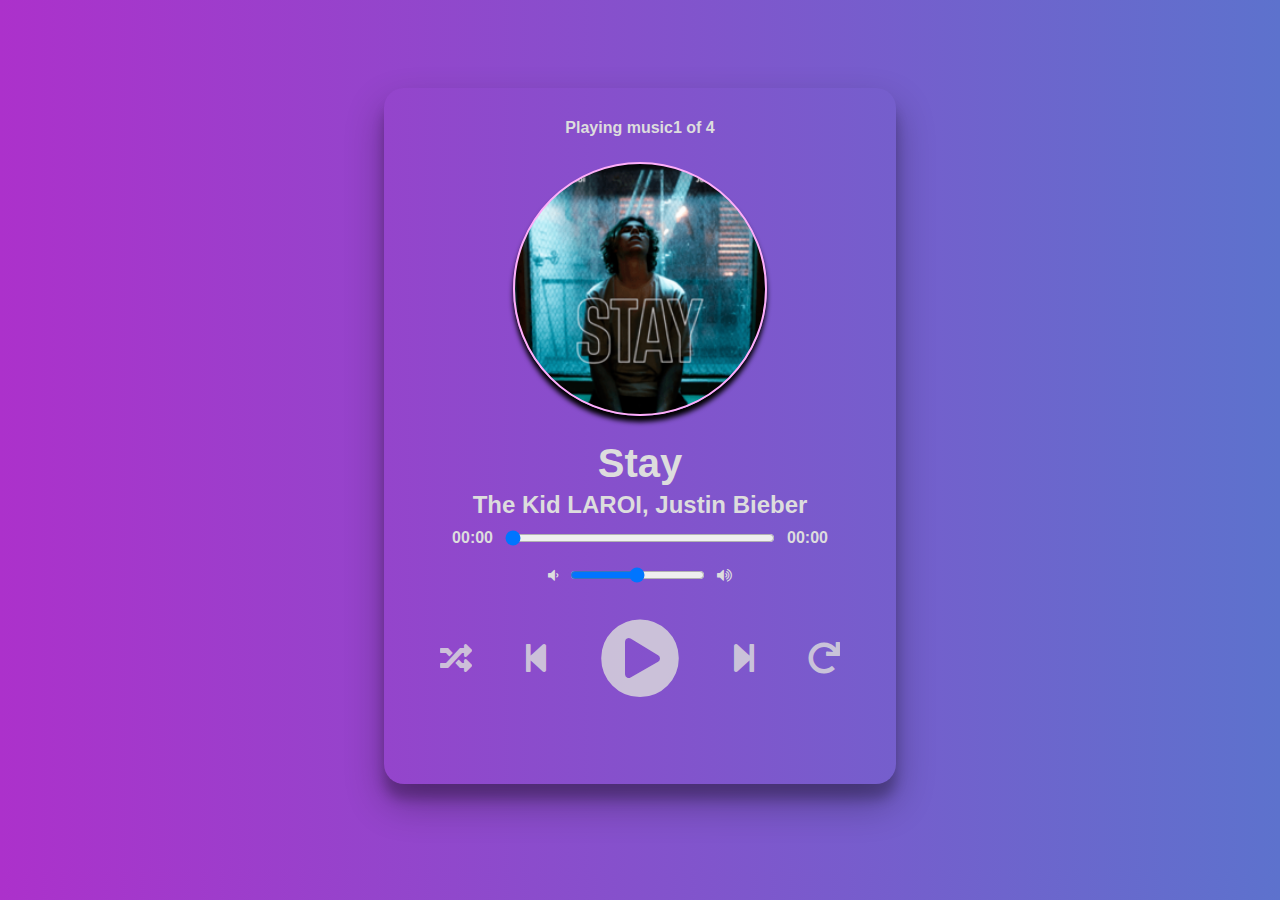
<file: Muisc-Player/index.html>
<!DOCTYPE html>
<html lang="en">

  <head>
    <meta charset="UTF-8">
    <meta http-equiv="X-UA-Compatible" content="IE=edge">
    <meta name="viewport" content="width=device-width, initial-scale=1.0">
    <link rel="stylesheet" href="style.css">
    <link rel="stylesheet" href="https://cdnjs.cloudflare.com/ajax/libs/font-awesome/5.13.0/css/all.min.css">
    <link rel="stylesheet" href="https://cdnjs.cloudflare.com/ajax/libs/font-awesome/4.7.0/css/font-awesome.min.css">
    <script src="script.js" defer></script>
    <title>Music Player</title>
  </head>

  <body>
    <div class="player">
      <div class="wrapper">

        <div class="detials">
          <div class="now-playing">PLAYING x OF y</div>
          <div class="track-art"></div>
          <div class="track-name">Track Name</div>
          <div class="track-artist">Track Artist</div>
        </div>

        <div class="slider_container">
          <div class="current-time">00:00</div>
          <input type="range" min="1" max="100" value="0" onchange="seekTo()" class="seek_slider">
          <div class="total-duration">00:00</div>
        </div>

        <div class="slider_container">
          <i class="fa fa-volume-down"></i>
          <input type="range" min="1" max="100" value="50" onchange="setVolume()" class="volume_slider">
          <i class="fa fa-volume-up"></i>
        </div>

        <div class="buttons">
          <div class="random-track" onclick="randomTrack()">
            <i title="random" class="fas fa-random fa-2x"></i>
          </div>
          <div class="prev-track" onclick="prevTrack()">
            <i class="fas fa-step-backward fa-2x"></i>
          </div>
          <div class="playpause-track" onclick="playpauseTrack()">
            <i class="fas fa-play-circle fa-5x"></i>
          </div>
          <div class="next-track" onclick="nextTrack()">
            <i class="fas fa-step-forward fa-2x"></i>
          </div>
          <div class="repeat-track" onclick="repeatTrack()">
            <i title="repeat" class="fas fa-repeat fa-2x"></i>
          </div>
        </div>

        <div id="wave">
          <span class="stroke"></span>
          <span class="stroke"></span>
          <span class="stroke"></span>
          <span class="stroke"></span>
          <span class="stroke"></span>
          <span class="stroke"></span>
          <span class="stroke"></span>
        </div>
      </div>
    </div>
  </body>

</html>
</file>
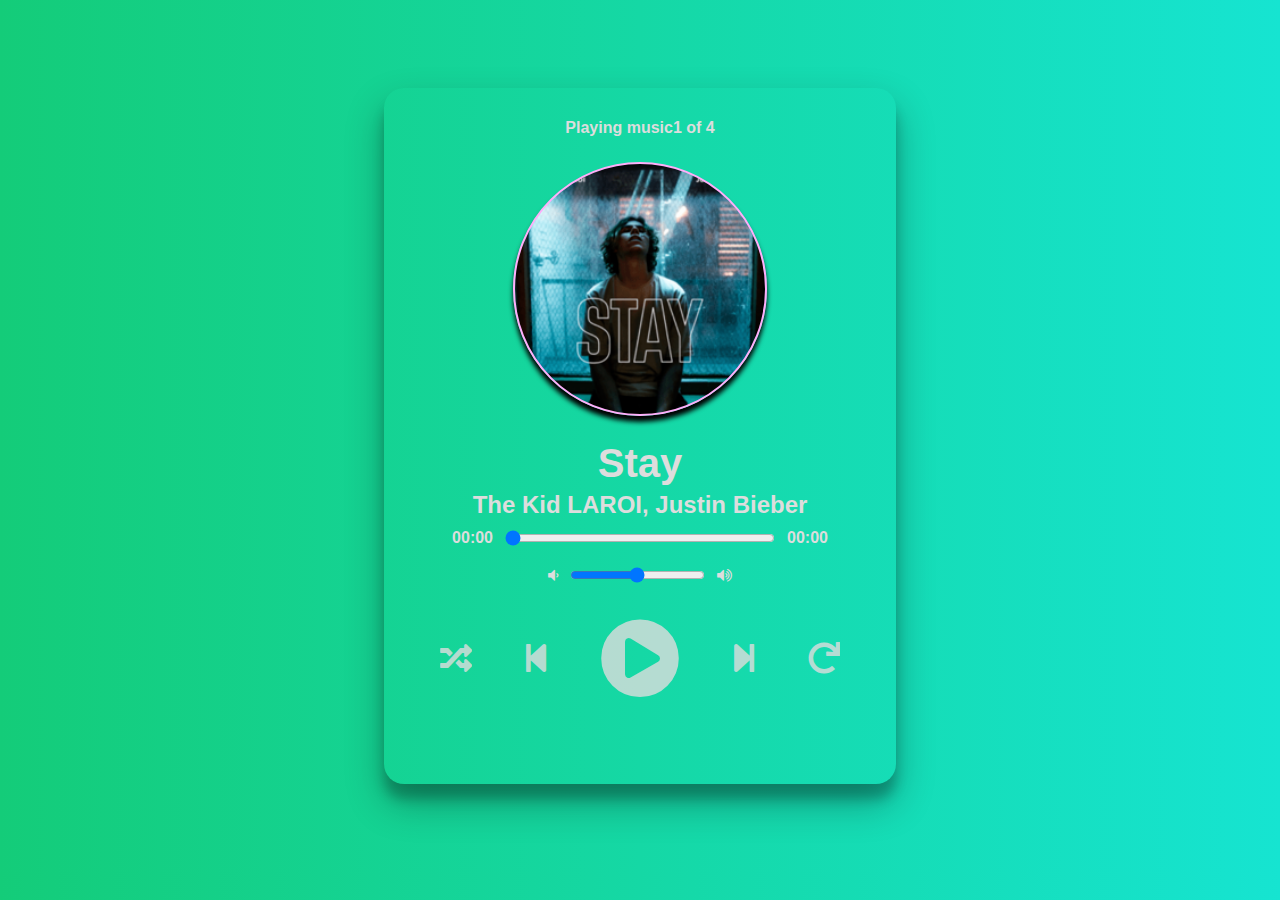
<file: Music-Player/index.html>
<!DOCTYPE html>
<html lang="en">

  <head>
    <meta charset="UTF-8">
    <meta http-equiv="X-UA-Compatible" content="IE=edge">
    <meta name="viewport" content="width=device-width, initial-scale=1.0">
    <link rel="stylesheet" href="style.css">
    <link rel="stylesheet" href="https://cdnjs.cloudflare.com/ajax/libs/font-awesome/5.13.0/css/all.min.css">
    <link rel="stylesheet" href="https://cdnjs.cloudflare.com/ajax/libs/font-awesome/4.7.0/css/font-awesome.min.css">
    <script src="script.js" defer></script>
    <title>Music Player</title>
  </head>

  <body>
    <div class="player">
      <div class="wrapper">

        <div class="detials">
          <div class="now-playing">PLAYING x OF y</div>
          <div class="track-art"></div>
          <div class="track-name">Track Name</div>
          <div class="track-artist">Track Artist</div>
        </div>

        <div class="slider_container">
          <div class="current-time">00:00</div>
          <input type="range" min="1" max="100" value="0" onchange="seekTo()" class="seek_slider">
          <div class="total-duration">00:00</div>
        </div>
        
        <div class="slider_container">
          <i class="fa fa-volume-down"></i>
          <input type="range" min="1" max="100" value="50" onchange="setVolume()" class="volume_slider">
          <i class="fa fa-volume-up"></i>
        </div>

        <div class="buttons">
          <div class="random-track" onclick="randomTrack()">
            <i title="random" class="fas fa-random fa-2x"></i>
          </div>
          <div class="prev-track" onclick="prevTrack()">
            <i class="fas fa-step-backward fa-2x"></i>
          </div>
          <div class="playpause-track" onclick="playpauseTrack()">
            <i class="fas fa-play-circle fa-5x"></i>
          </div>
          <div class="next-track" onclick="nextTrack()">
            <i class="fas fa-step-forward fa-2x"></i>
          </div>
          <div class="repeat-track" onclick="repeatTrack()">
            <i title="repeat" class="fas fa-repeat fa-2x"></i>
          </div>
        </div>

        <div id="wave">
          <span class="stroke"></span>
          <span class="stroke"></span>
          <span class="stroke"></span>
          <span class="stroke"></span>
          <span class="stroke"></span>
          <span class="stroke"></span>
          <span class="stroke"></span>
        </div>
      </div>
    </div>
  </body>

</html>
</file>
<file: Muisc-Player/style.css>
body {
  font-family: Arial, Helvetica, sans-serif;
  background: linear-gradient(to right, #9a1d86, #1595be);
  font-weight: bold;
}

.player {
  height: 95vh;
  display: flex;
  align-items: center;
  flex-direction: column;
  justify-content: center;
}

.wrapper {
  border: 1px solid transparent;
  padding: 30px;
  border-radius: 20px;
  color: #ddd;
  box-shadow: rgba(0, 0, 0, 0.3) 0px 19px 38px, rgba(0, 0, 0, 0.22) 0px 15px 12px;
}

.detials {
  display: flex;
  align-items: center;
  flex-direction: column;
  justify-content: center;
}
.detials .track-art {
  margin: 25px;
  height: 250px;
  width: 250px;
  border: 2px solid #FFAFFA;
  background-size: cover;
  background-position: center;
  border-radius: 50%;
  box-shadow: 0px 6px 5px black;
  -moz-box-shadow: 0px 6px 5px black;
  -webkit-box-shadow: 0px 6px 5px black;
  -moz-border-radius: 190px;
  -webkit-border-radius: 190px;
}
.detials .now-playing {
  font-size: 1rem;
}
.detials .track-name {
  font-size: 2.5rem;
}
.detials .track-artist {
  margin-top: 5px;
  font-size: 1.5rem;
}

.buttons {
  display: flex;
  flex-direction: row;
  align-items: center;
  margin-bottom: 30px;
}

.active {
  color: black;
}

.repeat-track,
.random-track,
.playpause-track,
.prev-track,
.next-track {
  padding: 25px;
  opacity: 0.8;
  transition: opacity 0.2s;
}
.repeat-track:hover,
.random-track:hover,
.playpause-track:hover,
.prev-track:hover,
.next-track:hover {
  opacity: 1;
}

.slider_container {
  display: flex;
  justify-content: center;
  align-items: center;
}

.seek_slider :hover,
.volume_slider :hover {
  opacity: 1;
}
.seek_slider ::-weblit-slider-thumb,
.volume_slider ::-weblit-slider-thumb {
  appearance: none;
  width: 15px;
  height: 15px;
  background: white;
  border: 3px solid #3774FF;
  cursor: grab;
  border-radius: 100%;
}

.seek_slider {
  width: 60%;
}

.volume_slider {
  width: 30%;
}

.current-time,
.total-duration {
  padding: 10px;
}

.fa-volume-down,
.fa-volume-up {
  padding: 10px;
}

i,
p {
  cursor: pointer;
}

.randomActive {
  color: black;
}

.rotate {
  animation: rotation 8s infinite linear;
}

@keyframes rotation {
  from {
    transform: rotate(0deg);
  }
  to {
    transform: rotate(359deg);
  }
}
.loader {
  height: 70px;
  display: flex;
  justify-content: center;
  align-items: center;
}
.loader .stroke {
  background: #f1f1f1;
  height: 150%;
  width: 10px;
  border-radius: 50px;
  margin: 0 5px;
  animation: animate 1.4s linear infinite;
}
.loader .stroke:nth-child(1) {
  animation-delay: 0s;
}
.loader .stroke:nth-child(2) {
  animation-delay: 0.3s;
}
.loader .stroke:nth-child(3) {
  animation-delay: 0.6s;
}
.loader .stroke:nth-child(4) {
  animation-delay: 0.9s;
}
.loader .stroke:nth-child(5) {
  animation-delay: 0.6s;
}
.loader .stroke:nth-child(6) {
  animation-delay: 0.3s;
}
.loader .stroke:nth-child(7) {
  animation-delay: 0s;
}

@keyframes animate {
  50% {
    height: 20%;
    background: #4286f4;
  }
  100% {
    height: 100%;
    background: #4286f4;
  }
}

/*# sourceMappingURL=style.css.map */
</file>
<file: Music-Player/style.css>
body {
  font-family: Arial, Helvetica, sans-serif;
  background: linear-gradient(to right, #9a1d86, #1595be);
  font-weight: bold;
}

.player {
  height: 95vh;
  display: flex;
  align-items: center;
  flex-direction: column;
  justify-content: center;
}

.wrapper {
  border: 1px solid transparent;
  padding: 30px;
  border-radius: 20px;
  color: #ddd;
  box-shadow: rgba(0, 0, 0, 0.3) 0px 19px 38px, rgba(0, 0, 0, 0.22) 0px 15px 12px;
}

.detials {
  display: flex;
  align-items: center;
  flex-direction: column;
  justify-content: center;
}
.detials .track-art {
  margin: 25px;
  height: 250px;
  width: 250px;
  border: 2px solid #FFAFFA;
  background-size: cover;
  background-position: center;
  border-radius: 50%;
  box-shadow: 0px 6px 5px black;
  -moz-box-shadow: 0px 6px 5px black;
  -webkit-box-shadow: 0px 6px 5px black;
  -moz-border-radius: 190px;
  -webkit-border-radius: 190px;
}
.detials .now-playing {
  font-size: 1rem;
}
.detials .track-name {
  font-size: 2.5rem;
}
.detials .track-artist {
  margin-top: 5px;
  font-size: 1.5rem;
}

.buttons {
  display: flex;
  flex-direction: row;
  align-items: center;
  margin-bottom: 30px;
}

.active {
  color: black;
}

.repeat-track,
.random-track,
.playpause-track,
.prev-track,
.next-track {
  padding: 25px;
  opacity: 0.8;
  transition: opacity 0.2s;
}
.repeat-track:hover,
.random-track:hover,
.playpause-track:hover,
.prev-track:hover,
.next-track:hover {
  opacity: 1;
}

.slider_container {
  display: flex;
  justify-content: center;
  align-items: center;
}

.seek_slider :hover,
.volume_slider :hover {
  opacity: 1;
}
.seek_slider ::-weblit-slider-thumb,
.volume_slider ::-weblit-slider-thumb {
  appearance: none;
  width: 15px;
  height: 15px;
  background: white;
  border: 3px solid #3774FF;
  cursor: grab;
  border-radius: 100%;
}

.seek_slider {
  width: 60%;
}

.volume_slider {
  width: 30%;
}

.current-time,
.total-duration {
  padding: 10px;
}

.fa-volume-down,
.fa-volume-up {
  padding: 10px;
}

i,
p {
  cursor: pointer;
}

.randomActive {
  color: black;
}

.rotate {
  animation: rotation 8s infinite linear;
}

@keyframes rotation {
  from {
    transform: rotate(0deg);
  }
  to {
    transform: rotate(359deg);
  }
}
.loader {
  height: 70px;
  display: flex;
  justify-content: center;
  align-items: center;
}
.loader .stroke {
  background: #f1f1f1;
  height: 150%;
  width: 10px;
  border-radius: 50px;
  margin: 0 5px;
  animation: animate 1.4s linear infinite;
}
.loader .stroke:nth-child(1) {
  animation-delay: 0s;
}
.loader .stroke:nth-child(2) {
  animation-delay: 0.3s;
}
.loader .stroke:nth-child(3) {
  animation-delay: 0.6s;
}
.loader .stroke:nth-child(4) {
  animation-delay: 0.9s;
}
.loader .stroke:nth-child(5) {
  animation-delay: 0.6s;
}
.loader .stroke:nth-child(6) {
  animation-delay: 0.3s;
}
.loader .stroke:nth-child(7) {
  animation-delay: 0s;
}

@keyframes animate {
  50% {
    height: 20%;
    background: #4286f4;
  }
  100% {
    height: 100%;
    background: #4286f4;
  }
}

/*# sourceMappingURL=style.css.map */
</file>
